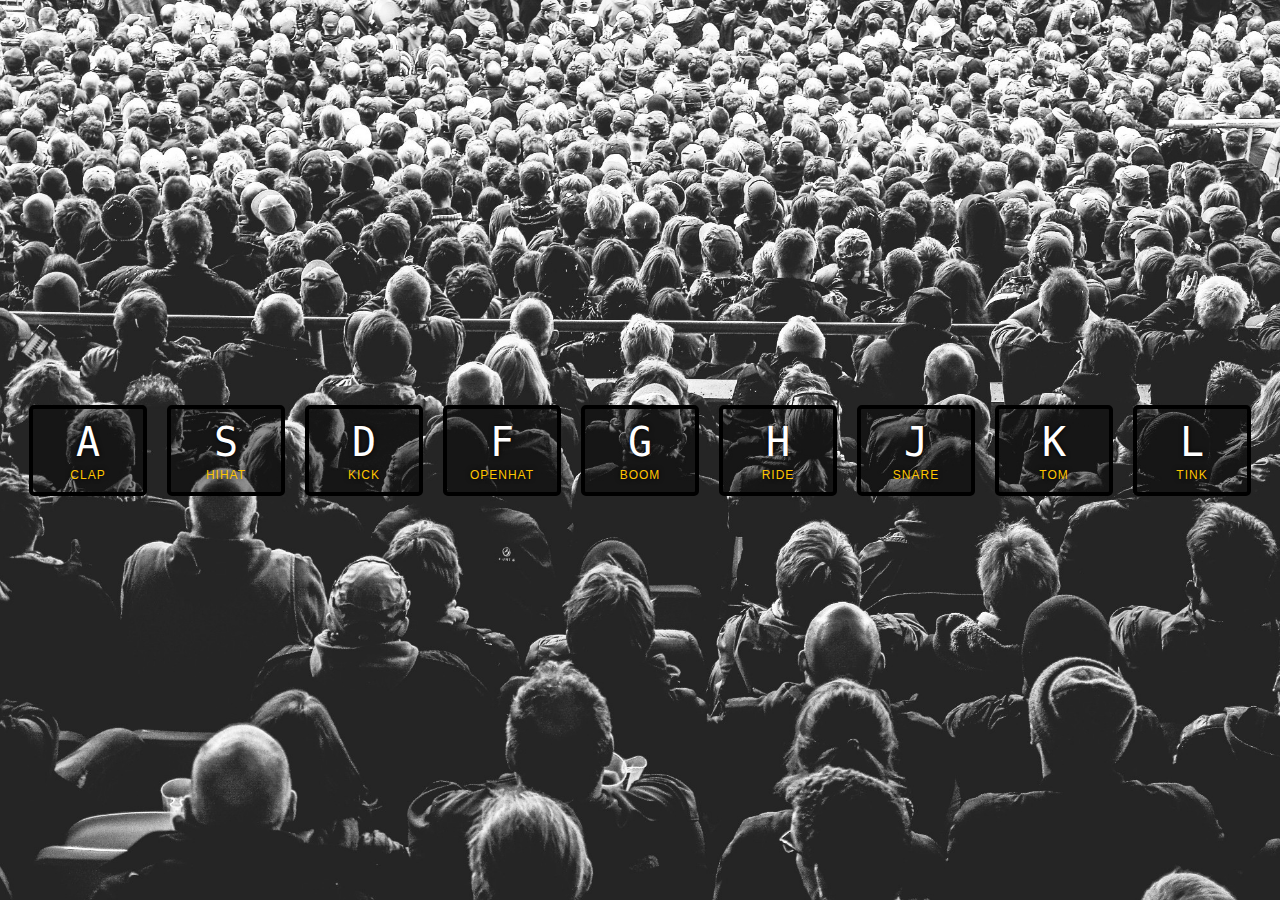
<file: 01 - JavaScript Drum Kit/index.html>
<!DOCTYPE html>
<html lang="en">
<head>
  <meta charset="UTF-8">
  <title>JS Drum Kit</title>
  <link rel="stylesheet" href="style.css">
</head>
<body>


  <div class="keys">
    <div data-key="65" class="key">
      <kbd>A</kbd>
      <span class="sound">clap</span>
    </div>
    <div data-key="83" class="key">
      <kbd>S</kbd>
      <span class="sound">hihat</span>
    </div>
    <div data-key="68" class="key">
      <kbd>D</kbd>
      <span class="sound">kick</span>
    </div>
    <div data-key="70" class="key">
      <kbd>F</kbd>
      <span class="sound">openhat</span>
    </div>
    <div data-key="71" class="key">
      <kbd>G</kbd>
      <span class="sound">boom</span>
    </div>
    <div data-key="72" class="key">
      <kbd>H</kbd>
      <span class="sound">ride</span>
    </div>
    <div data-key="74" class="key">
      <kbd>J</kbd>
      <span class="sound">snare</span>
    </div>
    <div data-key="75" class="key">
      <kbd>K</kbd>
      <span class="sound">tom</span>
    </div>
    <div data-key="76" class="key">
      <kbd>L</kbd>
      <span class="sound">tink</span>
    </div>
  </div>

  <audio data-key="65" src="sounds/clap.wav"></audio>
  <audio data-key="83" src="sounds/hihat.wav"></audio>
  <audio data-key="68" src="sounds/kick.wav"></audio>
  <audio data-key="70" src="sounds/openhat.wav"></audio>
  <audio data-key="71" src="sounds/boom.wav"></audio>
  <audio data-key="72" src="sounds/ride.wav"></audio>
  <audio data-key="74" src="sounds/snare.wav"></audio>
  <audio data-key="75" src="sounds/tom.wav"></audio>
  <audio data-key="76" src="sounds/tink.wav"></audio>

<script>
  const values = [];
  const sets = document.querySelectorAll('.key');
  for(let i = 0; i < sets.length; i++) {
    values[i] = Number(sets[i].dataset.key);
  }

  const audioPlay = function(e) {
    if(!values.includes(e.keyCode)) return;
    const audio = document.querySelector(`audio[data-key="${e.keyCode}"]`);
    const keys = document.querySelector(`.key[data-key="${e.keyCode}"]`);
    if(!audio) return;
    audio.currentTime = 0;
    audio.play();
    
    keys.classList.add('playing');
    keys.classList.add('sound'); 
  };
  
  const removeTransition = function(e) {
    if(e.propertyName !== 'transform') return;
    this.classList.remove('playing');
    this.classList.remove('sound');
    
  }

  window.addEventListener('keydown', audioPlay);
  sets.forEach(key => key.addEventListener('transitionend', removeTransition));
</script>


</body>
</html>
</file>
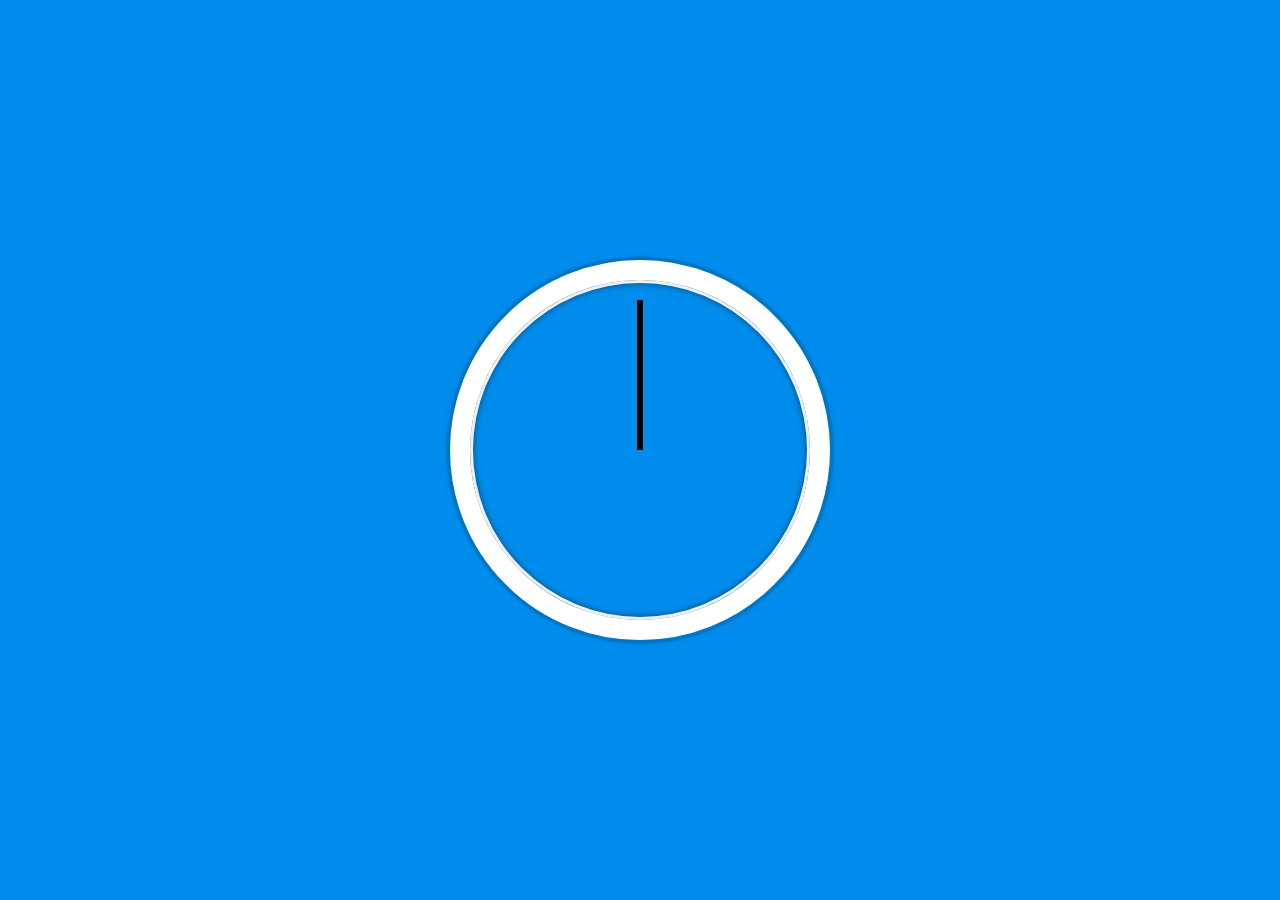
<file: 02 - JS and CSS Clock/index.html>
<!DOCTYPE html>
<html lang="en">
<head>
  <meta charset="UTF-8">
  <title>JS + CSS Clock</title>
</head>
<body>
    <div class="clock">
      <div class="clock-face">
        <div class="hand hour-hand"></div>
        <div class="hand min-hand"></div>
        <div class="hand second-hand"></div>
      </div>
    </div>
  <style>
    html {
      background: #018DED url(https://unsplash.it/1500/1000?image=881&blur=5);
      background-size: cover;
      font-family: 'helvetica neue';
      text-align: center;
      font-size: 10px;
    }

    body {
      margin: 0;
      font-size: 2rem;
      display: flex;
      flex: 1;
      min-height: 100vh;
      align-items: center;
    }

    .clock {
      width: 30rem;
      height: 30rem;
      border: 20px solid white;
      border-radius: 50%;
      margin: 50px auto;
      position: relative;
      padding: 2rem;
      box-shadow:
        0 0 0 4px rgba(0,0,0,0.1),
        inset 0 0 0 3px #EFEFEF,
        inset 0 0 10px black,
        0 0 10px rgba(0,0,0,0.2);
    }

    .clock-face {
      position: relative;
      width: 100%;
      height: 100%;
      transform: translateY(-3px); /* account for the height of the clock hands */
    }

    .hand {
      width: 50%;
      height: 6px;
      background: black;
      position: absolute;
      top: 50%;
      transition: all 0.05s;
      transform: rotate(90deg);
      transform-origin: 100%;
      transition-timing-function: cubic-bezier(0.1, 2.7, 0.58, 1);
    }   
  </style>

<script>
    const secondHand = document.querySelector('.second-hand');
    const minHand = document.querySelector('.min-hand');
    const hourHand = document.querySelector('.hour-hand');
    
    function getDegrees(val, std) {
        return ((val / std) * 360) + 90;
    }
    
    function setDate() {
      const now = new Date();
      const seconds = now.getSeconds();
      const mins = now.getMinutes();
      const hours = now.getHours();
      const secDegrees = getDegrees(seconds, 60);
      const minDegrees = getDegrees(mins, 60);
      const hourDegrees = getDegrees(hours, 12);
      secondHand.style.transform = `rotate(${secDegrees}deg)`;
      minHand.style.transform = `rotate(${minDegrees}deg)`;
      hourHand.style.transform = `rotate(${hourDegrees}deg)`;
    }

    setInterval(setDate, 1000);
  </script>
</body>
</html>
</file>
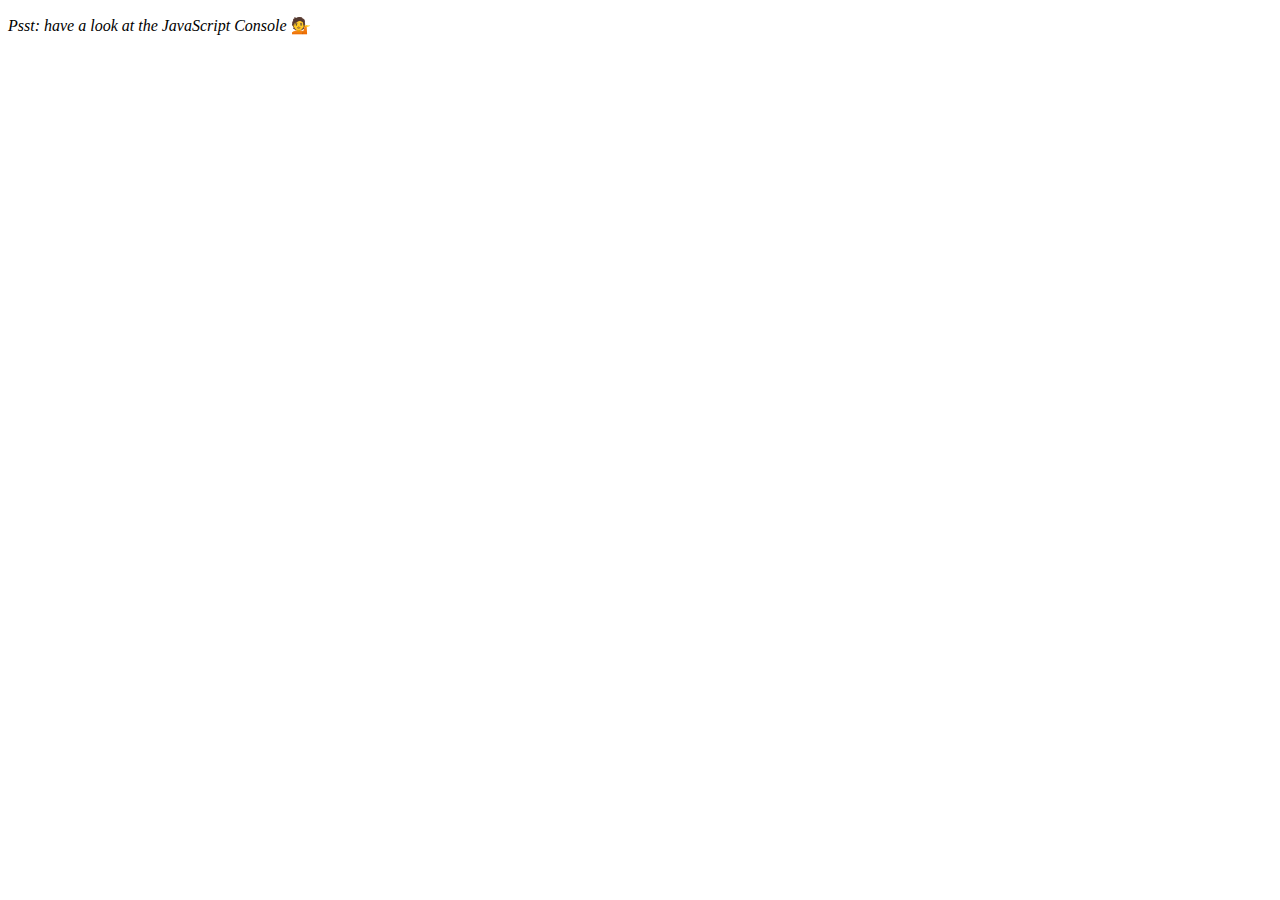
<file: 04 - Array Cardio Day 1/index.html>
<!DOCTYPE html>
<html lang="en">
<head>
  <meta charset="UTF-8">
  <title>Array Cardio 💪</title>
</head>
<body>
  <p><em>Psst: have a look at the JavaScript Console</em> 💁</p>
  <script>
    // Get your shorts on - this is an array workout!
    // ## Array Cardio Day 1

    // Some data we can work with

    const inventors = [
      { first: 'Albert', last: 'Einstein', year: 1879, passed: 1955 },
      { first: 'Isaac', last: 'Newton', year: 1643, passed: 1727 },
      { first: 'Galileo', last: 'Galilei', year: 1564, passed: 1642 },
      { first: 'Marie', last: 'Curie', year: 1867, passed: 1934 },
      { first: 'Johannes', last: 'Kepler', year: 1571, passed: 1630 },
      { first: 'Nicolaus', last: 'Copernicus', year: 1473, passed: 1543 },
      { first: 'Max', last: 'Planck', year: 1858, passed: 1947 },
      { first: 'Katherine', last: 'Blodgett', year: 1898, passed: 1979 },
      { first: 'Ada', last: 'Lovelace', year: 1815, passed: 1852 },
      { first: 'Sarah E.', last: 'Goode', year: 1855, passed: 1905 },
      { first: 'Lise', last: 'Meitner', year: 1878, passed: 1968 },
      { first: 'Hanna', last: 'Hammarström', year: 1829, passed: 1909 }
    ];

    const people = [
      'Bernhard, Sandra', 'Bethea, Erin', 'Becker, Carl', 'Bentsen, Lloyd', 'Beckett, Samuel', 'Blake, William', 'Berger, Ric', 'Beddoes, Mick', 'Beethoven, Ludwig',
      'Belloc, Hilaire', 'Begin, Menachem', 'Bellow, Saul', 'Benchley, Robert', 'Blair, Robert', 'Benenson, Peter', 'Benjamin, Walter', 'Berlin, Irving',
      'Benn, Tony', 'Benson, Leana', 'Bent, Silas', 'Berle, Milton', 'Berry, Halle', 'Biko, Steve', 'Beck, Glenn', 'Bergman, Ingmar', 'Black, Elk', 'Berio, Luciano',
      'Berne, Eric', 'Berra, Yogi', 'Berry, Wendell', 'Bevan, Aneurin', 'Ben-Gurion, David', 'Bevel, Ken', 'Biden, Joseph', 'Bennington, Chester', 'Bierce, Ambrose',
      'Billings, Josh', 'Birrell, Augustine', 'Blair, Tony', 'Beecher, Henry', 'Biondo, Frank'
    ];
  
    // Array.prototype.filter()
    // 1. Filter the list of inventors for those who were born in the 1500's
    const one = inventors.filter(inventor => inventor.year >= 1500 && inventor.year < 1600);
    console.log(one);
    
    // Array.prototype.map()
    // 2. Give us an array of the inventors first and last names
    const two = inventors.map(inventor => `${inventor.first}, ${inventor.last}`);
    console.log(two);

    // Array.prototype.sort()
    // 3. Sort the inventors by birthdate, oldest to youngest
    const three = inventors.sort((a, b) => a.year > b.year);
    console.table(three);

    /*
    Array.prototype.reduce()
    1) Accumulator: 초깃값. 지정해주지 않으면 인덱스 0의 인자가 들어감.
    2) Current Value
    3) Current Index
    4) Source Array
    */
    // 4. How many years did all the inventors live all together?
    const four = inventors.reduce((total, cur) => total + (cur.passed - cur.year), 0);
    // inventors의 요소는 정수가 아닌 객체이므로 reduce함수의 두번째 인자로 반드시 초깃값인 0을 지정해준다.
    console.log(four);
    
    // 5. Sort the inventors by years lived
    const five = inventors.sort((a, b) => (a.passed - a.year) < (b.passed - b.year));
    console.table(five);
    const fiveTest = five.map(a => a.passed - a.year);
    console.log(fiveTest);
   
    // 6. create a list of Boulevards in Paris that contain 'de' anywhere in the name
    // https://en.wikipedia.org/wiki/Category:Boulevards_in_Paris
    // const lists = [...document.querySelectorAll('.mw-category-group a')];
    // const filteredArr = lists.filter(list => list.innerText.includes('de') || list.innerText.includes('DE'));
    // console.log(filteredArr);

    // 7. sort Exercise
    // Sort the people alphabetically by last name
    const seven = people.sort((a, b) => a.slice(0, a.indexOf(',')) > b.slice(0, b.indexOf(',')));
      /* or
      {
        const [aLast, aFirst] = a.split(', ');
        const [bLast, bFirst] = b.split(', ');
        return (aLast > bLast)? 1 : -1; }
      */
    console.log(seven);
    
    // 8. Reduce Exercise
    // Sum up the instances of each of these
    const data = ['car', 'car', 'truck', 'truck', 'bike', 'walk', 'car', 'van', 'bike', 'walk', 'car', 'van', 'car', 'truck' ];
    const eight = data.reduce((init, cur) => {
      if(!init[cur]) init[cur] = 0; 
      // init.cur로 접근하면 cur이름 자체가 속성으로 들어가게 되므로 []로 접근.
      // []로 속성 지정할때 오류 생기는 경우는 cur이 선언되지 않은 변수일때.
      init[cur]++;
      return init;
    }, {});

    console.log(eight);

  </script>
</body>
</html>
</file>
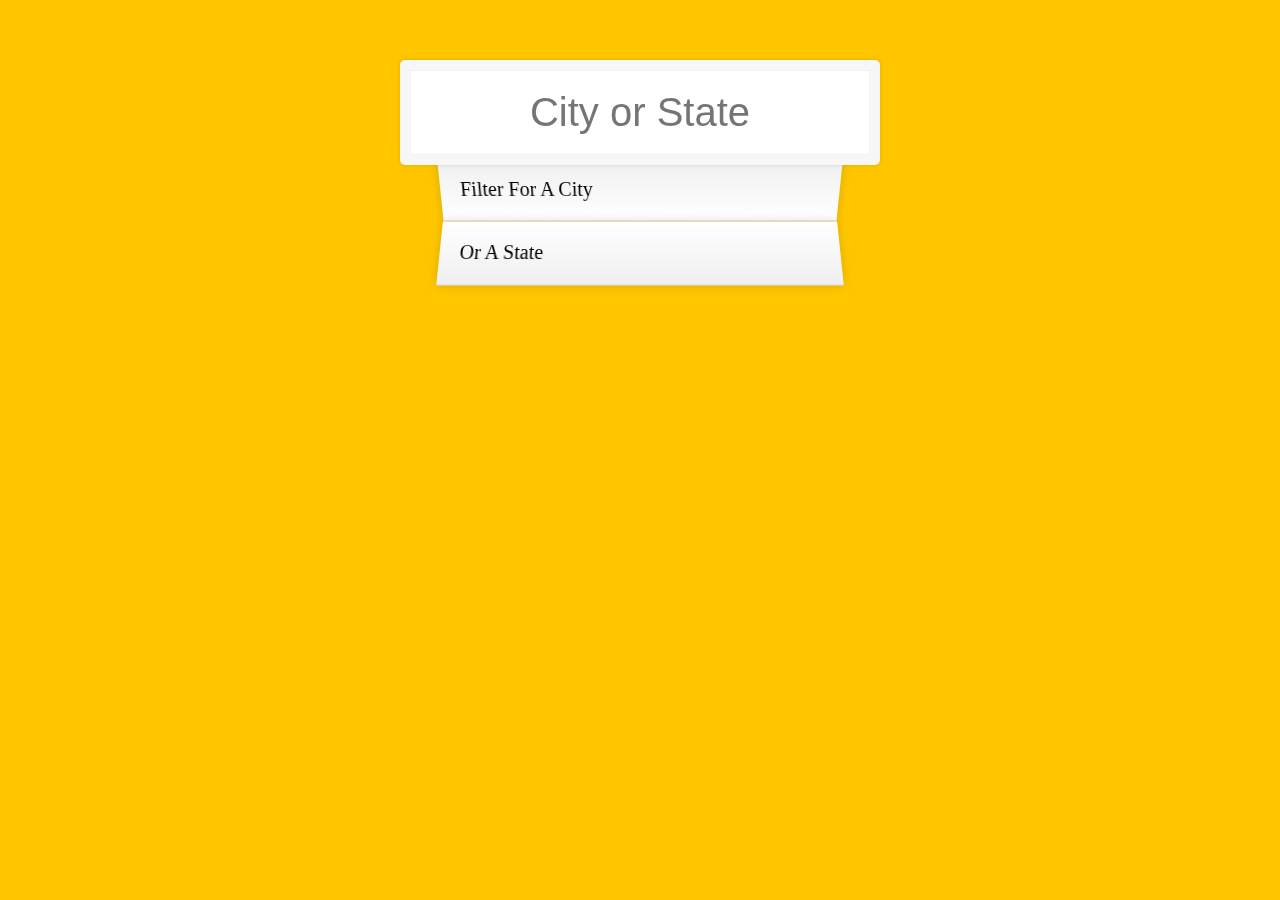
<file: 06 - Type Ahead/index.html>
<!DOCTYPE html>
<html lang="en">
<head>
  <meta charset="UTF-8">
  <title>Type Ahead 👀</title>
  <link rel="stylesheet" href="style.css">
</head>
<body>

  <form class="search-form">
    <input type="text" class="search" placeholder="City or State">
    <ul class="suggestions">
      <li>Filter for a city</li>
      <li>or a state</li>
    </ul>
  </form>
<script>
const endpoint = 'https://gist.githubusercontent.com/Miserlou/c5cd8364bf9b2420bb29/raw/2bf258763cdddd704f8ffd3ea9a3e81d25e2c6f6/cities.json';
const searchInput = document.querySelector('.search');
const suggestion = document.querySelector('.suggestions');
const cities = [];

const prom = fetch(endpoint).then(blob => blob.json())
.then(data => cities.push(...data));

function findMatches(wordToMatch, cities) {
  return cities.filter(place => {
    const regex = new RegExp(wordToMatch, 'gi');
    return place.city.match(regex) || place.state.match(regex); 
  })
};

function numberWithCommas(x) {
  return x.toString().replace(/\B(?=(\d{3})+(?!\d))/g, ',');
}

function displayMatches() {
  const matchArr = findMatches(this.value, cities);
  const html = matchArr.map(match => {
    const regex = new RegExp(this.value, 'gi');
    const cityName = match.city.replace(regex, `<span class="h1">${this.value}</span>`);
    const stateName = match.state.replace(regex, `<span class="h1">${this.value}</span>`);
    return `<li>
      <span class="name">${cityName}, ${stateName}</span>
      <span class="population">${numberWithCommas(match.population)}</span>
      </li>`
    });
    suggestion.innerHTML = html;
  }
  
  searchInput.addEventListener('change', displayMatches);

</script>
</body>
</html>
</file>
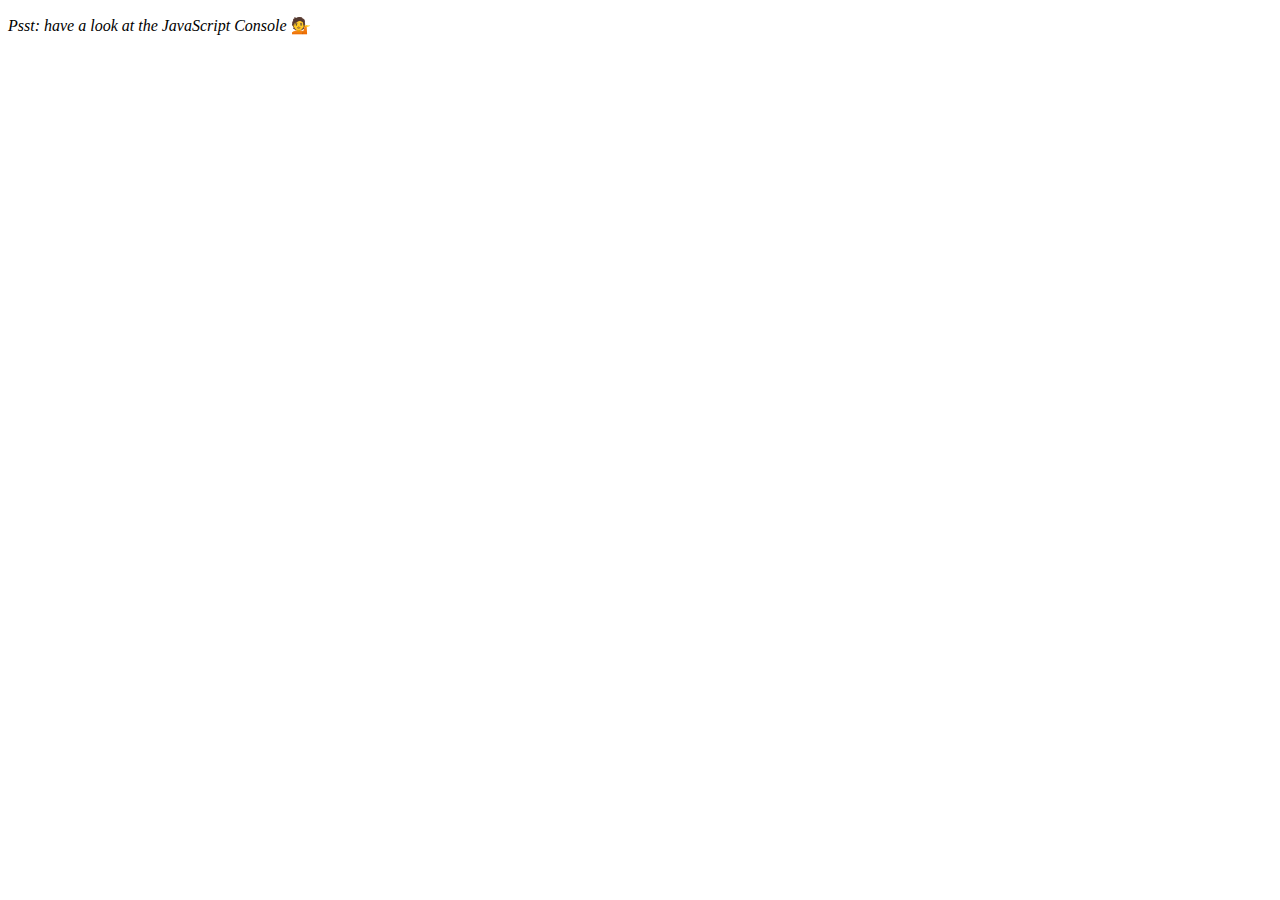
<file: 07 - Array Cardio Day 2/index.html>
<!DOCTYPE html>
<html lang="en">
<head>
  <meta charset="UTF-8">
  <title>Array Cardio 💪💪</title>
</head>
<body>
  <p><em>Psst: have a look at the JavaScript Console</em> 💁</p>
  <script>
    // ## Array Cardio Day 2

    const people = [
      { name: 'Wes', year: 1988 },
      { name: 'Kait', year: 1986 },
      { name: 'Irv', year: 1970 },
      { name: 'Lux', year: 2015 }
    ];

    const comments = [
      { text: 'Love this!', id: 523423 },
      { text: 'Super good', id: 823423 },
      { text: 'You are the best', id: 2039842 },
      { text: 'Ramen is my fav food ever', id: 123523 },
      { text: 'Nice Nice Nice!', id: 542328 }
    ];

    // Some and Every Checks
    // Array.prototype.some() // is at least one person 19 or older?
    /*
      함수 내의 조건을 만족하는지 체크 후 하나의 요소라도 만족하면 boolean으로 리턴함. 
    */
    const some = people.some(person => (new Date()).getFullYear() - person.year >= 19);
    console.log(some);
     
    // Array.prototype.every() // is everyone 19 or older?
    /*
      함수 내의 조건을 만족하는지 체크 후 모든 요소가 만족하는지를 boolean으로 리턴함.
    */
    const every = people.every(person => (new Date()).getFullYear() - person.year >= 19);
    console.log(every);

    // Array.prototype.find()
    // Find is like filter, but instead returns just the one you are looking for
    // find the comment with the ID of 823423
    const find = comments.find(comment => comment.id === 823423);
    console.log(find);
    
    // Array.prototype.findIndex()
    // Find the comment with this ID
    // delete the comment with the ID of 823423
    const findIndex = comments.findIndex(comment => comment.id === 823423);
    comments.splice(findIndex, 1);
    console.log(comments);

  </script>
</body>
</html>
</file>
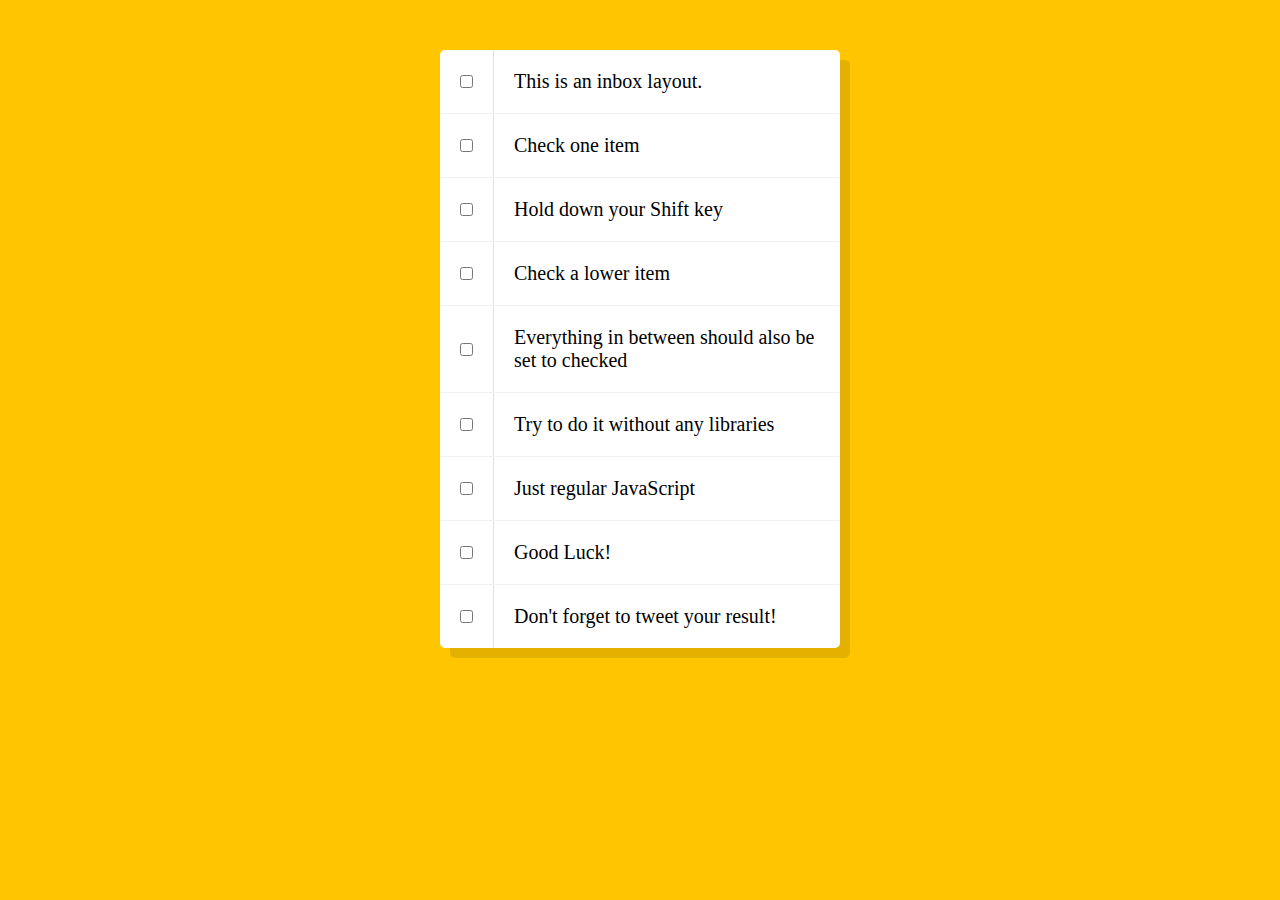
<file: 10 - Hold Shift and Check Checkboxes/index.html>
<!DOCTYPE html>
<html lang="en">
<head>
  <meta charset="UTF-8">
  <title>Hold Shift to Check Multiple Checkboxes</title>
</head>
<body>
  <style>

    html {
      font-family: sans-serif;
      background: #ffc600;
    }

    .inbox {
      max-width: 400px;
      margin: 50px auto;
      background: white;
      border-radius: 5px;
      box-shadow: 10px 10px 0 rgba(0,0,0,0.1);
    }

    .item {
      display: flex;
      align-items: center;
      border-bottom: 1px solid #F1F1F1;
    }

    .item:last-child {
      border-bottom: 0;
    }

    input:checked + p {
      background: #F9F9F9;
      text-decoration: line-through;
    }

    input[type="checkbox"] {
      margin: 20px;
    }

    p {
      margin: 0;
      padding: 20px;
      transition: background 0.2s;
      flex: 1;
      font-family:'helvetica neue';
      font-size: 20px;
      font-weight: 200;
      border-left: 1px solid #D1E2FF;
    }
  </style>
   <!--
   The following is a common layout you would see in an email client.

   When a user clicks a checkbox, holds Shift, and then clicks another checkbox a few rows down, all the checkboxes inbetween those two checkboxes should be checked.

  -->
  <div class="inbox">
    <div class="item">
      <input type="checkbox">
      <p>This is an inbox layout.</p>
    </div>
    <div class="item">
      <input type="checkbox">
      <p>Check one item</p>
    </div>
    <div class="item">
      <input type="checkbox">
      <p>Hold down your Shift key</p>
    </div>
    <div class="item">
      <input type="checkbox">
      <p>Check a lower item</p>
    </div>
    <div class="item">
      <input type="checkbox">
      <p>Everything in between should also be set to checked</p>
    </div>
    <div class="item">
      <input type="checkbox">
      <p>Try to do it without any libraries</p>
    </div>
    <div class="item">
      <input type="checkbox">
      <p>Just regular JavaScript</p>
    </div>
    <div class="item">
      <input type="checkbox">
      <p>Good Luck!</p>
    </div>
    <div class="item">
      <input type="checkbox">
      <p>Don't forget to tweet your result!</p>
    </div>
  </div>

<script>
  const checkboxes = document.querySelectorAll('.inbox input[type="checkbox"]');
  let lastchecked;
  let inBetween = false;
  const handleCheck = function(e) {
    // shift키 누른 상태면 true, 아니면 false
    if(e.shiftKey && this.checked && lastchecked !== undefined) {
      checkboxes.forEach(checkbox => {
        if(checkbox === this || checkbox === lastchecked) {
          inBetween = !inBetween;
        }
        if(inBetween) {
          checkbox.checked = true;
        }
      })
    } 
    lastchecked = (this.checked)? this : findPrevBox(this);
  };
  const findPrevBox = function(box) {
    let prevBox = -1;
    for(let i = 0; i <checkboxes.length; i++) {
      if(checkboxes[i] === box) {
        if(prevBox > -1) return checkboxes[prevBox]; 
        else return undefined;
      }
      if(checkboxes[i].checked) prevBox = i;
    }
  };

  checkboxes.forEach(checkbox => checkbox.addEventListener('click', handleCheck));
</script>
</body>
</html>
</file>
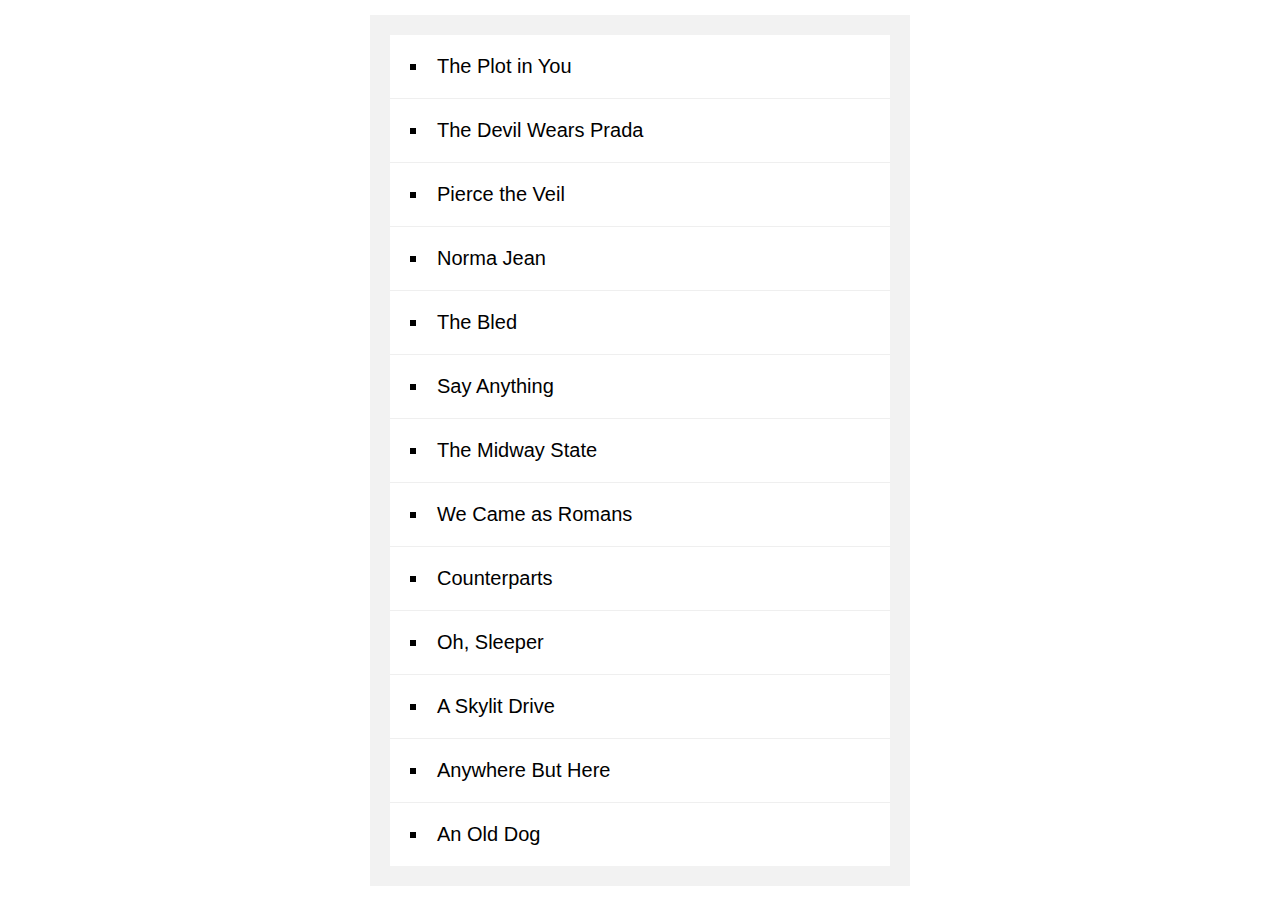
<file: 17 - Sort Without Articles/index.html>
<!DOCTYPE html>
<html lang="en">
<head>
  <meta charset="UTF-8">
  <title>Sort Without Articles</title>
</head>
<body>

  <style>
    body {
      margin: 0;
      font-family: sans-serif;
      background: url("https://source.unsplash.com/nDqA4d5NL0k/2000x2000");
      background-size: cover;
      display: flex;
      align-items: center;
      min-height: 100vh;
    }

    #bands {
      list-style: inside square;
      font-size: 20px;
      background: white;
      width: 500px;
      margin: auto;
      padding: 0;
      box-shadow: 0 0 0 20px rgba(0, 0, 0, 0.05);
    }
    
    #bands li {
      border-bottom: 1px solid #efefef;
      padding: 20px;
    }
    
    #bands li:last-child {
      border-bottom: 0;
    }

    a {
      color: #ffc600;
      text-decoration: none;
    }

  </style>

  <ul id="bands"></ul>

<script>
const bands = ['The Plot in You', 'The Devil Wears Prada', 'Pierce the Veil', 'Norma Jean', 'The Bled', 'Say Anything', 'The Midway State', 'We Came as Romans', 'Counterparts', 'Oh, Sleeper', 'A Skylit Drive', 'Anywhere But Here', 'An Old Dog'];
const bandElement = document.querySelector('#bands');
/*
문자열의 맨 처음부터 체크하는 것이 아니기 떄문에 정규식 사용하는 것이 좀 더 정확함. 아래 strip() 참고.
const checkArticle = (str) => {
  if(str.includes('The ') || str.includes('An ') || str.includes('A ')) {
    return str.slice(str.indexOf(' ') + 1);
  }
  return str;
};
*/
const strip = (bandName) => {
  return bandName.replace(/^(the |a |an )/i,'').trim();
}
const bandsSorted = bands.sort((a, b) => strip(a) > strip(b));
const bandsTest = bands.map(a => console.log(strip(a)));
const html = bands.map(band => `<li>${band}</li>`).join('');
bandElement.innerHTML = html;

</script>

</body>
</html>
</file>
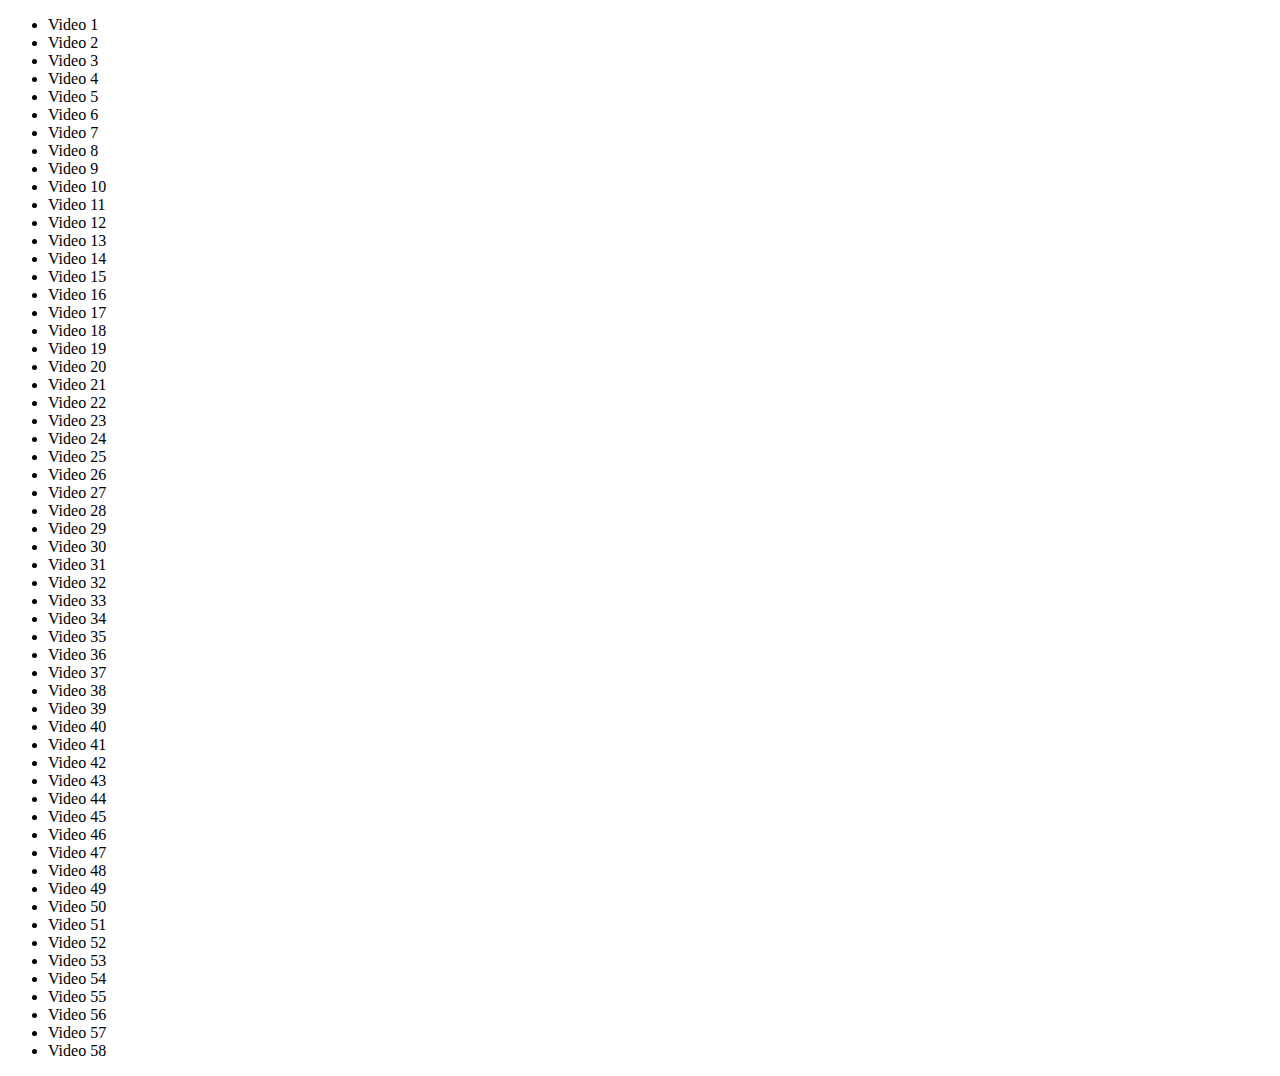
<file: 18 - Adding Up Times with Reduce/index.html>
<!DOCTYPE html>
<html lang="en">
<head>
  <meta charset="UTF-8">
  <title>Videos</title>
</head>
<body>
  <ul class="videos">
    <li data-time="5:43">
      Video 1
    </li>
    <li data-time="2:33">
      Video 2
    </li>
    <li data-time="3:45">
      Video 3
    </li>
    <li data-time="0:47">
      Video 4
    </li>
    <li data-time="5:21">
      Video 5
    </li>
    <li data-time="6:56">
      Video 6
    </li>
    <li data-time="3:46">
      Video 7
    </li>
    <li data-time="5:25">
      Video 8
    </li>
    <li data-time="3:14">
      Video 9
    </li>
    <li data-time="3:31">
      Video 10
    </li>
    <li data-time="5:59">
      Video 11
    </li>
    <li data-time="3:07">
      Video 12
    </li>
    <li data-time="11:29">
      Video 13
    </li>
    <li data-time="8:57">
      Video 14
    </li>
    <li data-time="5:49">
      Video 15
    </li>
    <li data-time="5:52">
      Video 16
    </li>
    <li data-time="5:50">
      Video 17
    </li>
    <li data-time="9:13">
      Video 18
    </li>
    <li data-time="11:51">
      Video 19
    </li>
    <li data-time="7:58">
      Video 20
    </li>
    <li data-time="4:40">
      Video 21
    </li>
    <li data-time="4:45">
      Video 22
    </li>
    <li data-time="6:46">
      Video 23
    </li>
    <li data-time="7:24">
      Video 24
    </li>
    <li data-time="7:12">
      Video 25
    </li>
    <li data-time="5:23">
      Video 26
    </li>
    <li data-time="3:34">
      Video 27
    </li>
    <li data-time="8:22">
      Video 28
    </li>
    <li data-time="5:17">
      Video 29
    </li>
    <li data-time="3:10">
      Video 30
    </li>
    <li data-time="4:43">
      Video 31
    </li>
    <li data-time="19:43">
      Video 32
    </li>
    <li data-time="0:47">
      Video 33
    </li>
    <li data-time="0:47">
      Video 34
    </li>
    <li data-time="3:14">
      Video 35
    </li>
    <li data-time="3:59">
      Video 36
    </li>
    <li data-time="2:43">
      Video 37
    </li>
    <li data-time="4:17">
      Video 38
    </li>
    <li data-time="6:56">
      Video 39
    </li>
    <li data-time="3:05">
      Video 40
    </li>
    <li data-time="2:06">
      Video 41
    </li>
    <li data-time="1:59">
      Video 42
    </li>
    <li data-time="1:49">
      Video 43
    </li>
    <li data-time="3:36">
      Video 44
    </li>
    <li data-time="7:10">
      Video 45
    </li>
    <li data-time="3:44">
      Video 46
    </li>
    <li data-time="3:44">
      Video 47
    </li>
    <li data-time="4:36">
      Video 48
    </li>
    <li data-time="3:16">
      Video 49
    </li>
    <li data-time="1:10">
      Video 50
    </li>
    <li data-time="6:10">
      Video 51
    </li>
    <li data-time="2:14">
      Video 52
    </li>
    <li data-time="3:44">
      Video 53
    </li>
    <li data-time="5:05">
      Video 54
    </li>
    <li data-time="6:03">
      Video 55
    </li>
    <li data-time="12:39">
      Video 56
    </li>
    <li data-time="1:56">
      Video 57
    </li>
    <li data-time="4:04">
      Video 58
    </li>
  </ul>
<script>
    const timeNodes = [...document.querySelectorAll('[data-time]')];
    const seconds = timeNodes.map(node => node.dataset.time)
        .map(timeCode => {
          const [mins, secs] = timeCode.split(':').map(parseFloat);
          // or .map(time => parseFloat(time));
          // parseInt를 사용하면 값이 NaN로 치환이 되므로 parseFloat 사용.
          return (mins * 60) + secs;
          console.log(mins, secs);
        })
        .reduce((total, seconds) => total + seconds);
    console.log(seconds);

    let secondsLeft = seconds;
    const hours = Math.floor(secondsLeft / 3600);
    secondsLeft = secondsLeft % 3600;
    const mins = Math.floor(secondsLeft / 60);
    const secs = secondsLeft % 60;
    console.log(hours, mins, secs);
</script>
</body>
</html>
</file>
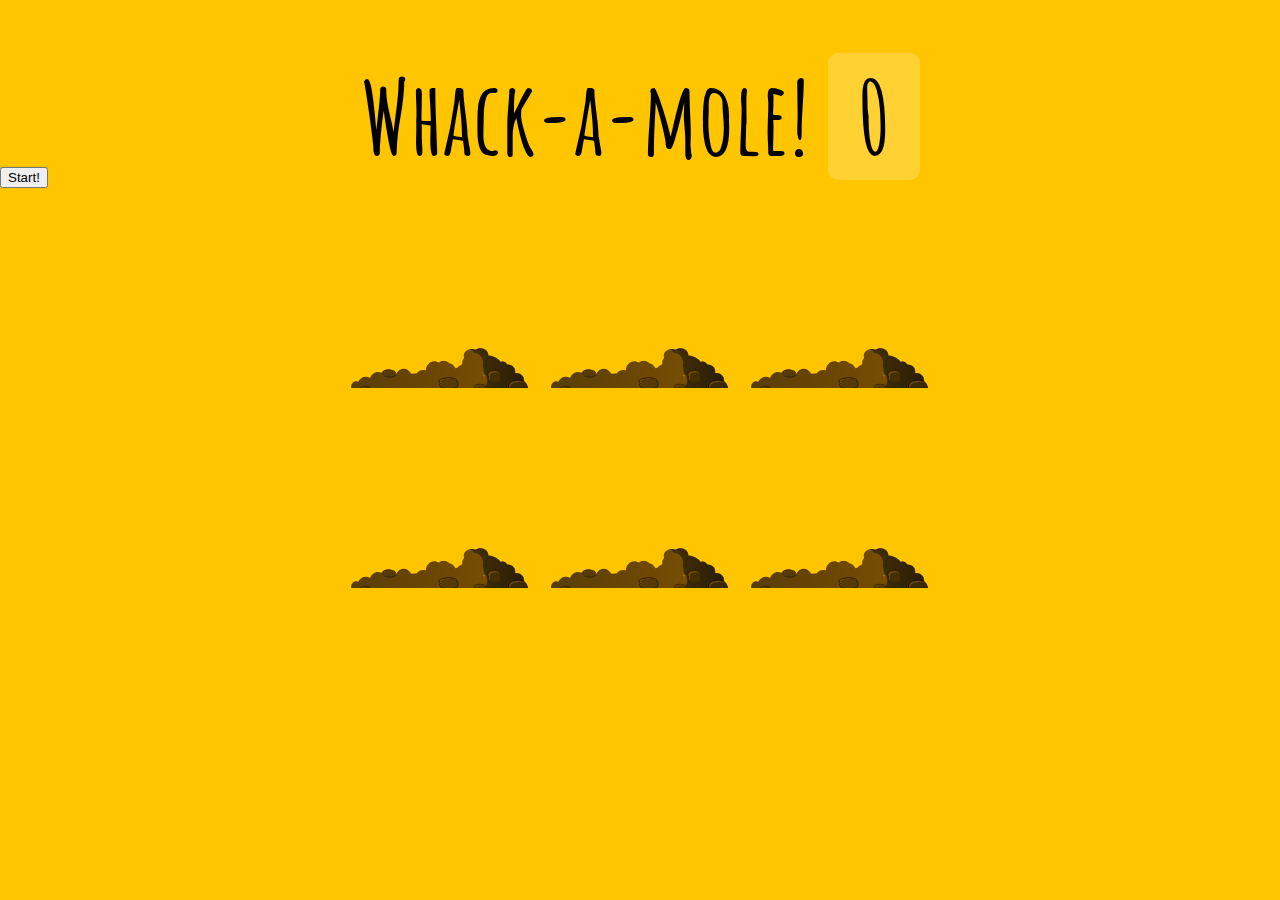
<file: 30 - Whack A Mole/index.html>
<!DOCTYPE html>
<html lang="en">
<head>
  <meta charset="UTF-8">
  <title>Whack A Mole!</title>
  <link href='https://fonts.googleapis.com/css?family=Amatic+SC:400,700' rel='stylesheet' type='text/css'>
  <link rel="stylesheet" href="style.css">
</head>
<body>

  <h1>Whack-a-mole! <span class="score">0</span></h1>
  <button onClick="startGame()">Start!</button>

  <div class="game">
    <div class="hole hole1">
      <div class="mole"></div>
    </div>
    <div class="hole hole2">
      <div class="mole"></div>
    </div>
    <div class="hole hole3">
      <div class="mole"></div>
    </div>
    <div class="hole hole4">
      <div class="mole"></div>
    </div>
    <div class="hole hole5">
      <div class="mole"></div>
    </div>
    <div class="hole hole6">
      <div class="mole"></div>
    </div>
  </div>

<script>
  const holes = document.querySelectorAll('.hole');
  const scoreBoard = document.querySelector('.score');
  const moles = document.querySelectorAll('.mole');
  let lastHole, timeUp;
  let score = 0;
  
  const moleUp = function() {
    let idx = Math.floor(Math.random() * holes.length);
    if(lastHole === holes[idx]) return moleUp();
    lastHole = holes[idx];
    return holes[idx];
  };
  
  const randomizeTime = function(max, min) {
    return Math.floor(Math.random() * (max - min)) + min;
  }

  const peep = function() {
    let hole = moleUp();
    hole.classList.add('up');
    setTimeout(()=> {
      hole.classList.remove('up');
      if(!timeUp) peep();
    }, randomizeTime(2000, 100));
  };
  
  const startGame = function() {
    // reset
    score = 0;
    scoreBoard.textContent = score; 
    timeUp = false;
    peep();
    setTimeout(()=> {
      timeUp = true;
      alert('time up! start again!');
    }, 20000);
  };
  
  const hitMoles = function(e) {
    if(!e.isTrusted) return;
    score++;
    scoreBoard.textContent = score;
    this.parentNode.classList.remove('up');
  };

  moles.forEach(mole => mole.addEventListener('click', hitMoles));  

</script>
</body>
</html>
</file>
<file: 01 - JavaScript Drum Kit/style.css>
html {
  font-size: 10px;
  background: url('./background.jpg') bottom center;
  background-size: cover;
}

body,html {
  margin: 0;
  padding: 0;
  font-family: sans-serif;
}

.keys {
  display: flex;
  flex: 1;
  min-height: 100vh;
  align-items: center;
  justify-content: center;
}

.key {
  border: .4rem solid black;
  border-radius: .5rem;
  margin: 1rem;
  font-size: 1.5rem;
  padding: 1rem .5rem;
  transition: all .07s ease;
  width: 10rem;
  text-align: center;
  color: white;
  background: rgba(0,0,0,0.4);
  text-shadow: 0 0 .5rem black;
}

.playing {
  transform: scale(1.3);
  border-color: #ffc600;
  box-shadow: 0 0 1rem #ffc600;
}

kbd {
  display: block;
  font-size: 4rem;
}

.sound {
  font-size: 1.2rem;
  text-transform: uppercase;
  letter-spacing: .1rem;
  color: #ffc600;
}
</file>
<file: 06 - Type Ahead/style.css>
html {
  box-sizing: border-box;
  background: #ffc600;
  font-family: 'helvetica neue';
  font-size: 20px;
  font-weight: 200;
}

*, *:before, *:after {
  box-sizing: inherit;
}

input {
  width: 100%;
  padding: 20px;
}

.search-form {
  max-width: 400px;
  margin: 50px auto;
}

input.search {
  margin: 0;
  text-align: center;
  outline: 0;
  border: 10px solid #F7F7F7;
  width: 120%;
  left: -10%;
  position: relative;
  top: 10px;
  z-index: 2;
  border-radius: 5px;
  font-size: 40px;
  box-shadow: 0 0 5px rgba(0, 0, 0, 0.12), inset 0 0 2px rgba(0, 0, 0, 0.19);
}

.suggestions {
  margin: 0;
  padding: 0;
  position: relative;
  /*perspective: 20px;*/
}

.suggestions li {
  background: white;
  list-style: none;
  border-bottom: 1px solid #D8D8D8;
  box-shadow: 0 0 10px rgba(0, 0, 0, 0.14);
  margin: 0;
  padding: 20px;
  transition: background 0.2s;
  display: flex;
  justify-content: space-between;
  text-transform: capitalize;
}

.suggestions li:nth-child(even) {
  transform: perspective(100px) rotateX(3deg) translateY(2px) scale(1.001);
  background: linear-gradient(to bottom,  #ffffff 0%,#EFEFEF 100%);
}

.suggestions li:nth-child(odd) {
  transform: perspective(100px) rotateX(-3deg) translateY(3px);
  background: linear-gradient(to top,  #ffffff 0%,#EFEFEF 100%);
}

span.population {
  font-size: 15px;
}

.hl {
  background: #ffc600;
}
</file>
<file: 30 - Whack A Mole/style.css>
html {
  box-sizing: border-box;
  font-size: 10px;
  background: #ffc600;
}

*, *:before, *:after {
  box-sizing: inherit;
}

body {
  padding: 0;
  margin: 0;
  font-family: 'Amatic SC', cursive;
}

h1 {
  text-align: center;
  font-size: 10rem;
  line-height: 1;
  margin-bottom: 0;
}

.score {
  background: rgba(255,255,255,0.2);
  padding: 0 3rem;
  line-height: 1;
  border-radius: 1rem;
}

.game {
  width: 600px;
  height: 400px;
  display: flex;
  flex-wrap: wrap;
  margin: 0 auto;
}

.hole {
  flex: 1 0 33.33%;
  overflow: hidden;
  position: relative;
}

.hole:after {
  display: block;
  background: url(dirt.svg) bottom center no-repeat;
  background-size: contain;
  content: '';
  width: 100%;
  height:70px;
  position: absolute;
  z-index: 2;
  bottom: -30px;
}

.mole {
  background: url('mole.svg') bottom center no-repeat;
  background-size: 60%;
  position: absolute;
  top: 100%;
  width: 100%;
  height: 100%;
  transition:all 0.4s;
}

.hole.up .mole {
  top: 0;
}
</file>
